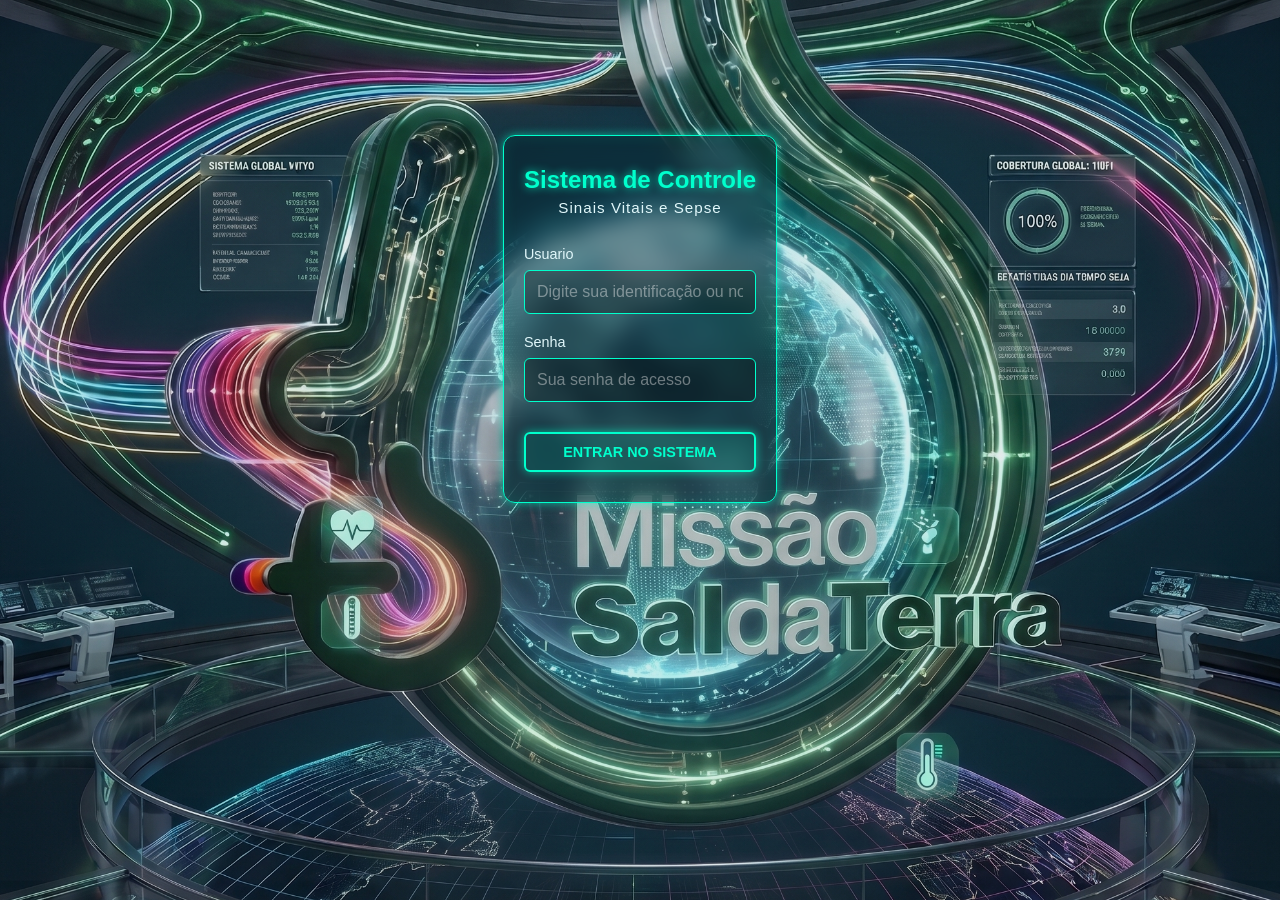
<file: index.html>
<!DOCTYPE html>
<html lang="pt-BR">
<head>
    <meta charset="UTF-8">
    <meta name="viewport" content="width=device-width, initial-scale=1.0">
    <title>Login - Controle de Sepse</title>
    <link rel="stylesheet" href="style.css">
</head>
<body>
    <div class="login-container">
        <div class="login-card">
            <h2>Sistema de Controle</h2>
            <p>Sinais Vitais e Sepse</p>
            
            <form id="form-login" onsubmit="realizarLogin(event)">
                <div class="input-group">
                    <label for="usuario">Usuario</label>
                    <input type="text" id="usuario" name="usuario" required placeholder="Digite sua identificação ou nome">
                </div>
                
                <div class="input-group">
                    <label for="senha">Senha</label>
                    <input type="password" id="senha" name="senha" required placeholder="Sua senha de acesso">
                </div>
                
                <button type="submit" class="btn-login">Entrar no Sistema</button>
            </form>
        </div>
    </div>

    <script>
        function realizarLogin(event) {
            event.preventDefault();
            
            const usuarioDigitado = document.getElementById('usuario').value.trim();
            const senhaDigitada = document.getElementById('senha').value.trim();
            
            // 1. Senhas e Credenciais dos Perfis
            const SENHA_ENF = "missao2026";
            const SENHA_PADRAO_TECNICOS = "enfermagem";

            if (!usuarioDigitado) {
                alert("⚠️ Por favor, digite sua identificação ou nome.");
                document.getElementById('usuario').focus();
                return;
            }

            // Acesso do Enfermeiro (Painel Completo)
            if (senhaDigitada === SENHA_ENF) {
                localStorage.setItem('enfermeiro_logado_nome', usuarioDigitado);
                window.location.href = "dashboard.html";
            } 
            // Acesso do Técnico: Apontando para dashboard_tecnico.html conforme sua pasta
            else if (senhaDigitada === SENHA_PADRAO_TECNICOS) {
                localStorage.setItem('tecnico_logado_nome', usuarioDigitado);
                window.location.href = "dashboard_tecnico.html";
            } 
            else {
                alert("❌ Senha incorreta! Tente novamente.");
                document.getElementById('senha').value = "";
                document.getElementById('senha').focus();
            }
        }
    </script>
</body>
</html>
</file>
<file: style.css>
/* Paleta Futurista Neon */
:root {
    --neon-ciano: #00ffcc;
    --texto-claro: #e0f7fa;
    --fundo-vidro: rgba(0, 30, 40, 0.4); /* Fundo escuro transparente */
    --brilho-neon: 0 0 10px rgba(0, 255, 204, 0.6);
}

* {
    margin: 0;
    padding: 0;
    box-sizing: border-box;
    font-family: 'Segoe UI', Tahoma, Geneva, Verdana, sans-serif;
}

body {
    /* Ajustado para 0.15: O fundo fica super vivo e vibrante, 
       mas com contraste perfeito para não cansar a vista! */
    background-image: linear-gradient(rgba(0, 15, 25, 0.08), rgba(0, 15, 25, 0.08)), url('Imagens/Fundo_sepse.png'); 
    
    background-size: cover;
    background-position: center;
    background-repeat: no-repeat;
    background-attachment: fixed;
    
    display: flex;
    justify-content: center;
    align-items: flex-start; 
    padding-top: 15vh; 
    height: 100vh;
    color: var(--texto-claro);
}

/* O Cartão Futurista (Efeito Glassmorphism) */
.login-card {
    background-color: var(--fundo-vidro);
    backdrop-filter: blur(12px);
    -webkit-backdrop-filter: blur(12px);
    padding: 30px 20px; /* <-- Reduzido de "40px 30px" para ficar mais estreito e baixo */
    border-radius: 12px;
    border: 1px solid var(--neon-ciano);
    box-shadow: var(--brilho-neon), inset 0 0 15px rgba(0, 255, 204, 0.1);
}

.login-card h2 {
    text-align: center;
    color: var(--neon-ciano);
    margin-bottom: 5px;
    text-shadow: 0 0 8px rgba(0, 255, 204, 0.8); /* Letra brilhante */
}

.login-card p {
    text-align: center;
    color: var(--texto-claro);
    font-size: 0.95rem;
    margin-bottom: 30px;
    letter-spacing: 1px;
}

.input-group {
    margin-bottom: 20px;
}

.input-group label {
    display: block;
    margin-bottom: 8px;
    font-weight: 500;
    font-size: 0.9rem;
    color: var(--texto-claro);
}

.input-group input {
    width: 100%;
    padding: 12px;
    background-color: rgba(0, 0, 0, 0.3); /* Fundo do input mais escuro */
    border: 1px solid var(--neon-ciano);
    color: white;
    border-radius: 6px;
    font-size: 1rem;
    transition: all 0.3s;
}

/* Cor do texto de dica (placeholder) */
.input-group input::placeholder {
    color: rgba(255, 255, 255, 0.4);
}

.input-group input:focus {
    outline: none;
    background-color: rgba(0, 0, 0, 0.5);
    box-shadow: 0 0 12px var(--neon-ciano); /* Brilha mais ao clicar */
}

.btn-login {
    width: 100%; /* Volta a alinhar perfeitamente com os campos de cima */
    margin-top: 10px; /* Mantém apenas o espaço para cima */
    padding: 10px; /* Deixei o mesmo tamanho interno das caixas de texto para ficar harmônico */
    background-color: rgba(0, 255, 204, 0.1);
    color: var(--neon-ciano);
    border: 2px solid var(--neon-ciano);
    border-radius: 6px;
    font-size: 0.9rem; 
    font-weight: bold;
    cursor: pointer;
    text-transform: uppercase;
    transition: all 0.3s;
    box-shadow: var(--brilho-neon);
}

.btn-login:hover {
    background-color: var(--neon-ciano);
    color: #002233; 
    box-shadow: 0 0 20px var(--neon-ciano);
}
</file>
